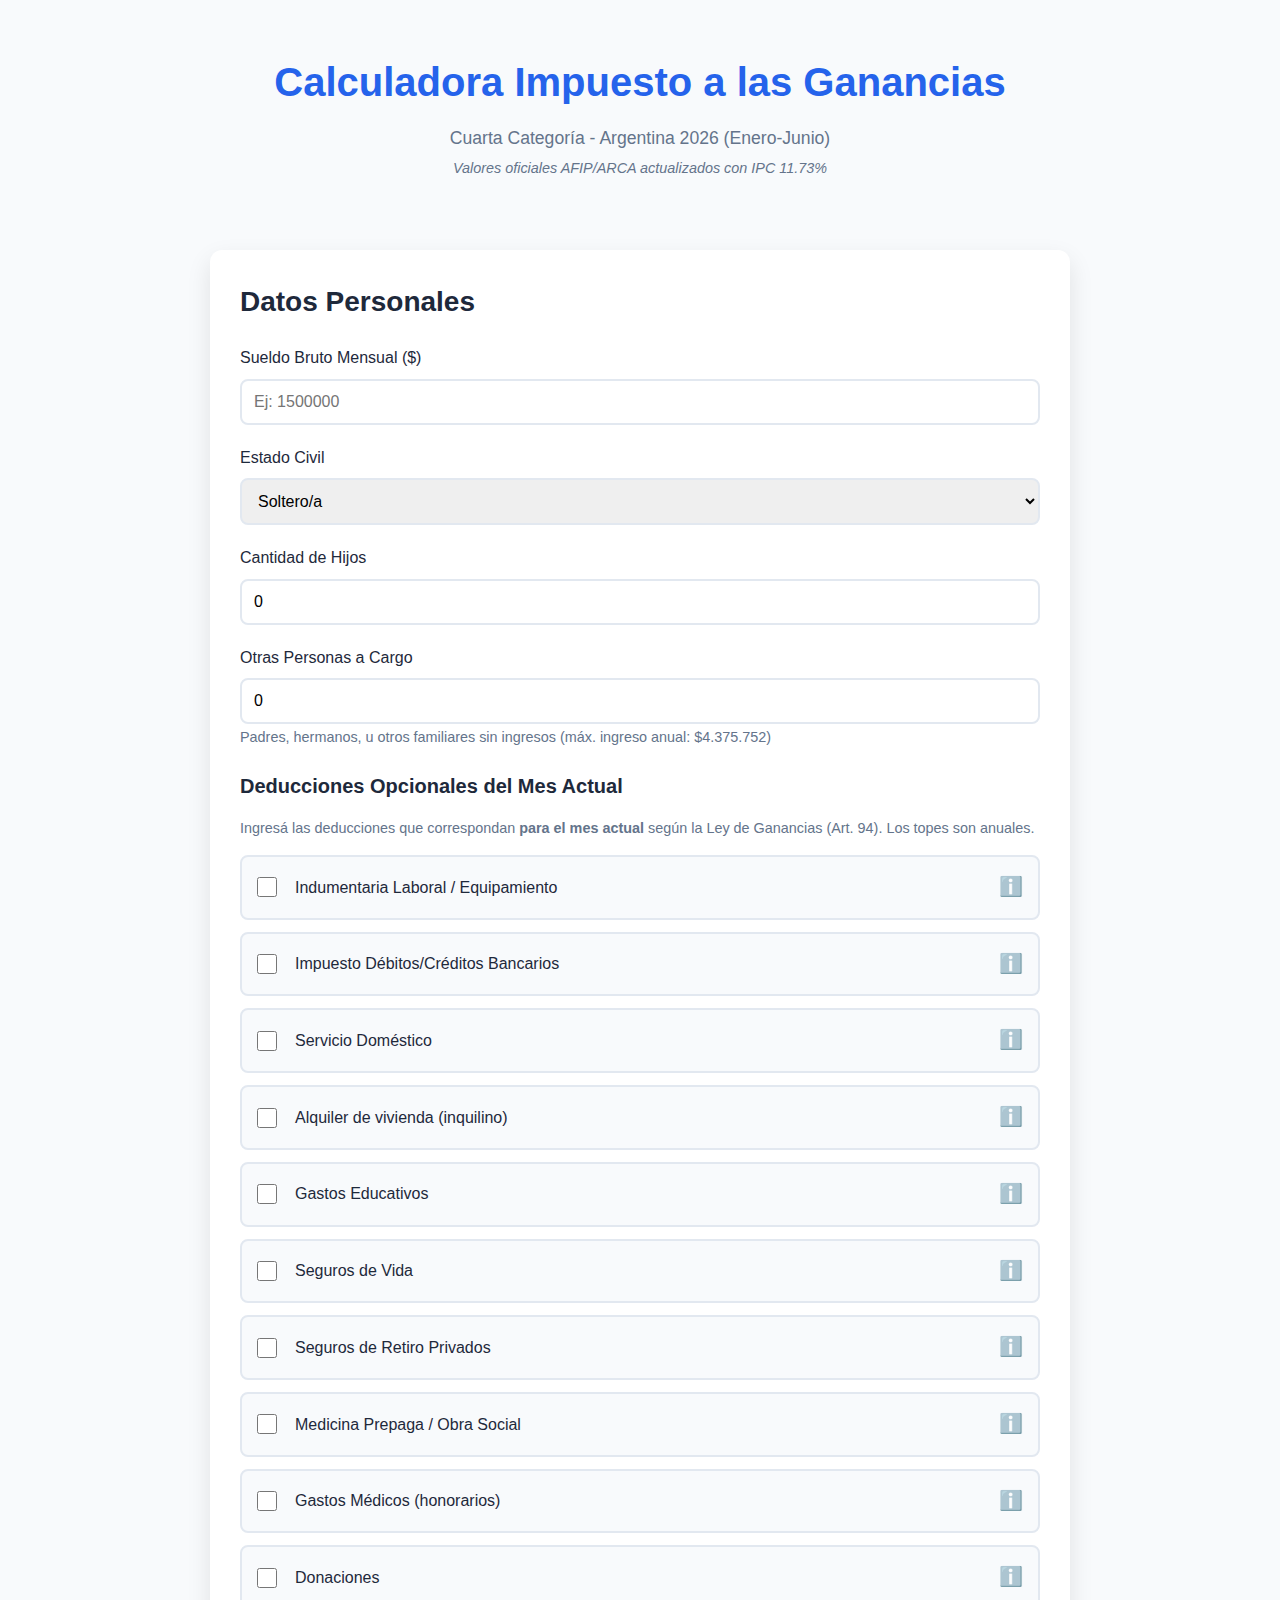
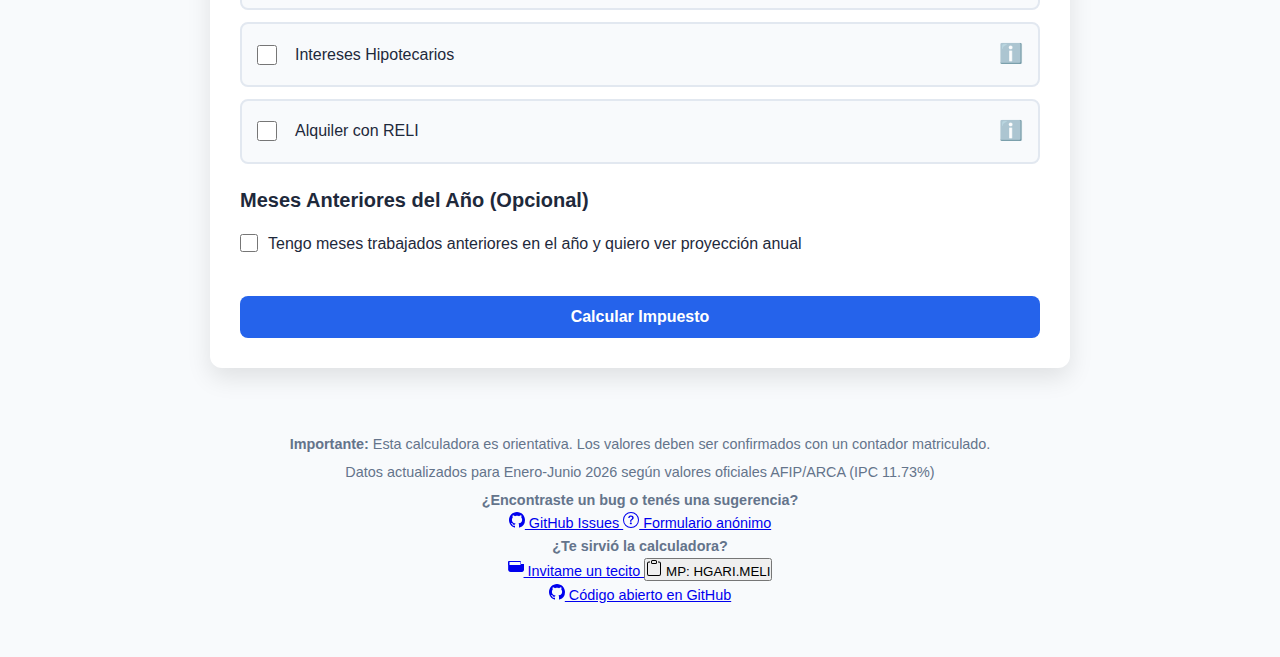
<file: index.html>
<!DOCTYPE html>
<html lang="es">
<head>
    <meta charset="UTF-8">
    <meta name="viewport" content="width=device-width, initial-scale=1.0">
    <title>Calculadora Ganancias Argentina 2026</title>
    <link rel="stylesheet" href="style.css">
</head>
<body>
    <div class="container">
        <header>
            <h1>Calculadora Impuesto a las Ganancias</h1>
            <p class="subtitle">Cuarta Categoría - Argentina 2026 (Enero-Junio)</p>
            <p class="subtitle-small">Valores oficiales AFIP/ARCA actualizados con IPC 11.73%</p>
        </header>

        <main>
            <section class="card">
                <h2>Datos Personales</h2>
                <form id="calculatorForm">
                    <div class="form-group">
                        <label for="sueldoBruto">Sueldo Bruto Mensual ($)</label>
                        <input type="number" id="sueldoBruto" name="sueldoBruto" required min="0" step="0.01" placeholder="Ej: 1500000">
                    </div>

                    <div class="form-group">
                        <label for="estadoCivil">Estado Civil</label>
                        <select id="estadoCivil" name="estadoCivil" required>
                            <option value="soltero">Soltero/a</option>
                            <option value="casado">Casado/a</option>
                        </select>
                    </div>

                    <div class="form-group">
                        <label for="cantidadHijos">Cantidad de Hijos</label>
                        <input type="number" id="cantidadHijos" name="cantidadHijos" required min="0" value="0">
                    </div>

                    <div class="form-group">
                        <label for="otrasCargas">Otras Personas a Cargo</label>
                        <input type="number" id="otrasCargas" name="otrasCargas" required min="0" value="0">
                        <small class="info-text-small">Padres, hermanos, u otros familiares sin ingresos (máx. ingreso anual: $4.375.752)</small>
                    </div>

                    <div class="form-group">
                        <h3>Deducciones Opcionales del Mes Actual</h3>
                        <p class="info-text">Ingresá las deducciones que correspondan <strong>para el mes actual</strong> según la Ley de Ganancias (Art. 94). Los topes son anuales.</p>

                        <!-- 1. Indumentaria Laboral / Equipamiento -->
                        <div class="deduccion-predefinida">
                            <label>
                                <input type="checkbox" id="dedIndumentariaLaboral" class="deduccion-checkbox">
                                <span class="deduccion-nombre">Indumentaria Laboral / Equipamiento</span>
                                <span class="info-icon" title="100% de indumentaria de uso exclusivo laboral sin reintegro. Sin tope específico.">ℹ️</span>
                            </label>
                            <div class="deduccion-input-group hidden" id="groupIndumentariaLaboral">
                                <input type="number" id="montoIndumentariaLaboral" placeholder="Monto mensual" min="0" step="0.01">
                                <small class="deduccion-info">Se deduce el <strong>100%</strong> (uso exclusivo laboral)</small>
                                <small class="deduccion-tope">Sin tope específico</small>
                            </div>
                        </div>

                        <!-- 2. Impuesto Débitos/Créditos -->
                        <div class="deduccion-predefinida">
                            <label>
                                <input type="checkbox" id="dedImpuestoDebitoCredito" class="deduccion-checkbox">
                                <span class="deduccion-nombre">Impuesto Débitos/Créditos Bancarios</span>
                                <span class="info-icon" title="Se deduce el 33% del impuesto a débitos/créditos bancarios pagado. Sin tope.">ℹ️</span>
                            </label>
                            <div class="deduccion-input-group hidden" id="groupImpuestoDebitoCredito">
                                <input type="number" id="montoImpuestoDebitoCredito" placeholder="Impuesto mensual pagado" min="0" step="0.01">
                                <small class="deduccion-info">Se deduce el <strong>33%</strong> del impuesto pagado</small>
                                <small class="deduccion-tope">Sin tope</small>
                            </div>
                        </div>

                        <!-- 3. Servicio Doméstico -->
                        <div class="deduccion-predefinida">
                            <label>
                                <input type="checkbox" id="dedServicioDomestico" class="deduccion-checkbox">
                                <span class="deduccion-nombre">Servicio Doméstico</span>
                                <span class="info-icon" title="100% de sueldos y contribuciones patronales de servicio doméstico. Tope anual: $4.375.752 (equivalente GNI).">ℹ️</span>
                            </label>
                            <div class="deduccion-input-group hidden" id="groupServicioDomestico">
                                <input type="number" id="montoServicioDomestico" placeholder="Sueldo + contribuciones mensuales" min="0" step="0.01">
                                <small class="deduccion-info">Se deduce el <strong>100%</strong> (sueldos + contribuciones)</small>
                                <small class="deduccion-tope">Tope anual: <span id="topeServicioDomestico">$0</span></small>
                                <div class="advertencia hidden" id="advServicioDomestico"></div>
                            </div>
                        </div>

                        <!-- 4. Alquiler Inquilino -->
                        <div class="deduccion-predefinida">
                            <label>
                                <input type="checkbox" id="dedAlquilerInquilino" class="deduccion-checkbox">
                                <span class="deduccion-nombre">Alquiler de vivienda (inquilino)</span>
                                <span class="info-icon" title="Se deduce el 40% del alquiler pagado con contrato registrado. Tope anual $4.375.752">ℹ️</span>
                            </label>
                            <div class="deduccion-input-group hidden" id="groupAlquilerInquilino">
                                <input type="number" id="montoAlquilerInquilino" placeholder="Monto mensual pagado" min="0" step="0.01">
                                <small class="deduccion-info">Se deduce el <strong>40%</strong> del monto</small>
                                <small class="deduccion-tope">Tope anual: <span id="topeAlquilerInquilino">$0</span></small>
                                <div class="advertencia hidden" id="advAlquilerInquilino"></div>
                            </div>
                        </div>

                        <!-- 5. Gastos Educativos -->
                        <div class="deduccion-predefinida">
                            <label>
                                <input type="checkbox" id="dedGastosEducativos" class="deduccion-checkbox">
                                <span class="deduccion-nombre">Gastos Educativos</span>
                                <span class="info-icon" title="40% de gastos educativos (cuotas, transporte, comedor, útiles, uniformes) de hijos < 24 años. Tope anual: $1.750.301">ℹ️</span>
                            </label>
                            <div class="deduccion-input-group hidden" id="groupGastosEducativos">
                                <input type="number" id="montoGastosEducativos" placeholder="Monto mensual" min="0" step="0.01">
                                <small class="deduccion-info">Se deduce el <strong>40%</strong> del gasto (hijos menores de 24 años)</small>
                                <small class="deduccion-tope">Tope anual: <span id="topeGastosEducativos">$0</span></small>
                                <div class="advertencia hidden" id="advGastosEducativos"></div>
                            </div>
                        </div>

                        <!-- 6. Seguro de Vida -->
                        <div class="deduccion-predefinida">
                            <label>
                                <input type="checkbox" id="dedSeguroVida" class="deduccion-checkbox">
                                <span class="deduccion-nombre">Seguros de Vida</span>
                                <span class="info-icon" title="100% de primas de seguro de vida. Tope anual: $641.000 (independiente del seguro de retiro).">ℹ️</span>
                            </label>
                            <div class="deduccion-input-group hidden" id="groupSeguroVida">
                                <input type="number" id="montoSeguroVida" placeholder="Prima mensual" min="0" step="0.01">
                                <small class="deduccion-info">Se deduce el <strong>100%</strong> de la prima</small>
                                <small class="deduccion-tope">Tope anual: <span id="topeSeguroVida">$0</span></small>
                                <div class="advertencia hidden" id="advSeguroVida"></div>
                            </div>
                        </div>

                        <!-- 7. Seguro de Retiro -->
                        <div class="deduccion-predefinida">
                            <label>
                                <input type="checkbox" id="dedSeguroRetiro" class="deduccion-checkbox">
                                <span class="deduccion-nombre">Seguros de Retiro Privados</span>
                                <span class="info-icon" title="100% de primas de seguro de retiro. Tope anual: $641.000 (independiente del seguro de vida).">ℹ️</span>
                            </label>
                            <div class="deduccion-input-group hidden" id="groupSeguroRetiro">
                                <input type="number" id="montoSeguroRetiro" placeholder="Prima mensual" min="0" step="0.01">
                                <small class="deduccion-info">Se deduce el <strong>100%</strong> de la prima</small>
                                <small class="deduccion-tope">Tope anual: <span id="topeSeguroRetiro">$0</span> (independiente)</small>
                                <div class="advertencia hidden" id="advSeguroRetiro"></div>
                            </div>
                        </div>

                        <!-- 8. Medicina Prepaga -->
                        <div class="deduccion-predefinida">
                            <label>
                                <input type="checkbox" id="dedMedicinaPrepaga" class="deduccion-checkbox">
                                <span class="deduccion-nombre">Medicina Prepaga / Obra Social</span>
                                <span class="info-icon" title="100% de la cuota de prepaga. Tope conjunto con gastos médicos: 5% de la ganancia neta anual.">ℹ️</span>
                            </label>
                            <div class="deduccion-input-group hidden" id="groupMedicinaPrepaga">
                                <input type="number" id="montoMedicinaPrepaga" placeholder="Cuota mensual" min="0" step="0.01">
                                <small class="deduccion-info">Se deduce el <strong>100%</strong> de la cuota</small>
                                <small class="deduccion-tope">Tope: <strong>5%</strong> de ganancia neta anual (compartido con gastos médicos)</small>
                                <div class="advertencia hidden" id="advMedicinaPrepaga"></div>
                            </div>
                        </div>

                        <!-- 9. Gastos Médicos -->
                        <div class="deduccion-predefinida">
                            <label>
                                <input type="checkbox" id="dedGastosMedicos" class="deduccion-checkbox">
                                <span class="deduccion-nombre">Gastos Médicos (honorarios)</span>
                                <span class="info-icon" title="40% de honorarios médicos sin reintegro. Excluye medicamentos. Tope conjunto con prepaga: 5% de ganancia neta anual.">ℹ️</span>
                            </label>
                            <div class="deduccion-input-group hidden" id="groupGastosMedicos">
                                <input type="number" id="montoGastosMedicos" placeholder="Monto mensual facturado" min="0" step="0.01">
                                <small class="deduccion-info">Se deduce el <strong>40%</strong> del monto. NO incluye medicamentos</small>
                                <small class="deduccion-tope">Tope: <strong>5%</strong> de ganancia neta anual (compartido con prepaga)</small>
                                <div class="advertencia hidden" id="advGastosMedicos"></div>
                            </div>
                        </div>

                        <!-- 10. Donaciones -->
                        <div class="deduccion-predefinida">
                            <label>
                                <input type="checkbox" id="dedDonaciones" class="deduccion-checkbox">
                                <span class="deduccion-nombre">Donaciones</span>
                                <span class="info-icon" title="100% de donaciones bancarizadas a entidades reconocidas. Tope: 5% de ganancia neta anual.">ℹ️</span>
                            </label>
                            <div class="deduccion-input-group hidden" id="groupDonaciones">
                                <input type="number" id="montoDonaciones" placeholder="Monto mensual donado" min="0" step="0.01">
                                <small class="deduccion-info">Se deduce el <strong>100%</strong> (deben ser bancarizadas)</small>
                                <small class="deduccion-tope">Tope: <strong>5%</strong> de ganancia neta anual</small>
                                <div class="advertencia hidden" id="advDonaciones"></div>
                            </div>
                        </div>

                        <!-- 11. Intereses Hipotecarios -->
                        <div class="deduccion-predefinida">
                            <label>
                                <input type="checkbox" id="dedInteresesHipotecarios" class="deduccion-checkbox">
                                <span class="deduccion-nombre">Intereses Hipotecarios</span>
                                <span class="info-icon" title="100% de intereses hipotecarios de casa habitación. Tope anual: $20.000 (congelado).">ℹ️</span>
                            </label>
                            <div class="deduccion-input-group hidden" id="groupInteresesHipotecarios">
                                <input type="number" id="montoInteresesHipotecarios" placeholder="Intereses mensuales" min="0" step="0.01">
                                <small class="deduccion-info">Se deduce el <strong>100%</strong> (solo casa habitación)</small>
                                <small class="deduccion-tope">Tope anual: <span id="topeInteresesHipotecarios">$0</span> (congelado)</small>
                                <div class="advertencia hidden" id="advInteresesHipotecarios"></div>
                            </div>
                        </div>

                        <!-- 12. Alquiler con RELI -->
                        <div class="deduccion-predefinida">
                            <label>
                                <input type="checkbox" id="dedAlquilerReli" class="deduccion-checkbox">
                                <span class="deduccion-nombre">Alquiler con RELI</span>
                                <span class="info-icon" title="10% del alquiler para quienes estén inscriptos en RELI. Sin tope adicional.">ℹ️</span>
                            </label>
                            <div class="deduccion-input-group hidden" id="groupAlquilerReli">
                                <input type="number" id="montoAlquilerReli" placeholder="Monto mensual" min="0" step="0.01">
                                <small class="deduccion-info">Se deduce el <strong>10%</strong> del monto</small>
                                <small class="deduccion-tope">Sin tope adicional</small>
                            </div>
                        </div>
                    </div>

                    <!-- Meses Anteriores del Año (F.572) -->
                    <div class="form-group">
                        <h3>Meses Anteriores del Año (Opcional)</h3>
                        <label class="checkbox-label">
                            <input type="checkbox" id="tieneMesesAnteriores">
                            <span>Tengo meses trabajados anteriores en el año y quiero ver proyección anual</span>
                        </label>

                        <div id="mesesAnterioresContainer" class="meses-anteriores-container hidden">
                            <!-- Opción para cargar F.572 -->
                            <div class="upload-f572-section">
                                <h4>📄 Cargar Deducciones desde F.572 (PDF) - Opcional</h4>
                                <p class="info-text-small">Subí tu declaración F.572 en PDF para cargar automáticamente el <strong>total de deducciones opcionales del año</strong>. Los ingresos brutos siempre se ingresan manualmente.</p>

                                <div class="upload-container">
                                    <input type="file" id="fileF572" accept=".pdf" style="display: none;">
                                    <button type="button" class="btn-upload" onclick="document.getElementById('fileF572').click()">
                                        📤 Seleccionar F.572 (PDF)
                                    </button>
                                    <span id="fileName" class="file-name"></span>
                                </div>

                                <div id="uploadStatus" class="upload-status hidden"></div>
                                <div id="topesAplicados" class="topes-aplicados hidden"></div>
                            </div>

                            <div class="separator-or">
                                <span>Datos Acumulados del Año</span>
                            </div>

                            <p class="info-text"><strong>Instrucciones:</strong> Ingresá los totales acumulados de meses anteriores. Las deducciones opcionales podés cargarlas desde el F.572 o ingresarlas manualmente.</p>

                            <div class="form-group-inline">
                                <div class="campo-acumulado">
                                    <label for="ingresosAcumulados">Ingresos Brutos Acumulados ($) <span class="obligatorio">*</span></label>
                                    <input type="number" id="ingresosAcumulados" placeholder="Ej: 5000000" min="0" step="0.01">
                                    <small class="info-text-small">Suma de todos los sueldos brutos de meses anteriores</small>
                                </div>

                                <div class="campo-acumulado">
                                    <label for="deduccionesAcumuladas">Deducciones Opcionales Acumuladas ($)</label>
                                    <input type="number" id="deduccionesAcumuladas" placeholder="Ej: 450000" min="0" step="0.01">
                                    <small class="info-text-small">Total de deducciones opcionales ya aplicadas (se carga desde F.572 o manual)</small>
                                </div>
                            </div>

                            <div class="form-group">
                                <label for="impuestoRetenidoAcumulado">Impuesto Ya Retenido Acumulado ($)</label>
                                <input type="number" id="impuestoRetenidoAcumulado" placeholder="Ej: 125000" min="0" step="0.01">
                                <small class="info-text-small">Total de impuesto a las ganancias ya retenido en recibos de meses anteriores (opcional, mejora la precisión)</small>
                            </div>
                        </div>
                    </div>

                    <button type="submit" class="btn-primary">Calcular Impuesto</button>
                </form>
            </section>

            <section id="resultados" class="card hidden">
                <h2>Resultados del Cálculo</h2>

                <div class="resultado-resumen">
                    <div class="resumen-item-simple">
                        <span class="label">Sueldo Bruto Mensual:</span>
                        <span class="valor" id="resSueldoBruto">$0</span>
                    </div>
                </div>

                <div class="impuesto-destacado">
                    <div class="impuesto-card">
                        <h3>Retención Mensual de Ganancias</h3>
                        <div class="impuesto-valor" id="resImpuestoMensual">$0</div>
                        <div class="impuesto-porcentaje">
                            <span id="resPorcentaje">0%</span> del sueldo bruto
                        </div>
                    </div>
                    <div class="impuesto-card">
                        <h3>Impuesto Anual Estimado</h3>
                        <div class="impuesto-valor" id="resImpuestoAnual">$0</div>
                        <div class="impuesto-info">
                            <small>Cálculo basado en 12 meses</small>
                        </div>
                    </div>
                </div>

                <!-- Proyección Anual (solo si hay meses anteriores) -->
                <div id="proyeccionAnualSection" class="proyeccion-anual-section hidden">
                    <h2 class="seccion-title">Proyección Anual Completa</h2>

                    <div class="proyeccion-cards">
                        <div class="proyeccion-card">
                            <h4>Impuesto Anual Real</h4>
                            <div class="proyeccion-valor" id="resImpuestoAnualReal">$0</div>
                            <small>Basado en ingresos del año completo</small>
                        </div>

                        <div class="proyeccion-card">
                            <h4>Ya Retenido (Estimado)</h4>
                            <div class="proyeccion-valor" id="resImpuestoYaRetenido">$0</div>
                            <small>Retenciones de meses anteriores</small>
                        </div>

                        <div class="proyeccion-card diferencia-card" id="diferenciaCard">
                            <h4>Diferencia</h4>
                            <div class="proyeccion-valor grande" id="resDiferencia">$0</div>
                            <div class="diferencia-tipo" id="resDiferenciaTipo"></div>
                        </div>
                    </div>

                    <div class="sugerencia-ajuste-card">
                        <h4>Sugerencia para los <span id="mesesRestantes">0</span> meses restantes:</h4>
                        <div class="sugerencia-content">
                            <div class="sugerencia-item">
                                <span class="label">Retención mensual sugerida:</span>
                                <span class="valor destacado" id="resRetencionSugerida">$0</span>
                            </div>
                            <div class="sugerencia-item">
                                <span class="label">Retención actual:</span>
                                <span class="valor" id="resRetencionActual">$0</span>
                            </div>
                        </div>
                    </div>
                </div>

                <div class="detalle-accordion">
                    <button class="accordion" onclick="toggleAccordion(this)">
                        <span>Deducciones Personales</span>
                        <span class="arrow">▼</span>
                    </button>
                    <div class="panel">
                        <div id="detalleDeducciones"></div>
                    </div>
                </div>

                <div class="detalle-accordion" id="deduccionesOpcionalesSection" style="display: none;">
                    <button class="accordion" onclick="toggleAccordion(this)">
                        <span>Deducciones Opcionales Aplicadas</span>
                        <span class="arrow">▼</span>
                    </button>
                    <div class="panel">
                        <div id="detalleDeduccionesOpcionales"></div>
                    </div>
                </div>

                <div class="detalle-accordion">
                    <button class="accordion" onclick="toggleAccordion(this)">
                        <span>Escala Progresiva Aplicada</span>
                        <span class="arrow">▼</span>
                    </button>
                    <div class="panel">
                        <div id="detalleEscalas"></div>
                    </div>
                </div>

                <!-- Resumen Mes por Mes (solo si hay meses anteriores) -->
                <div class="detalle-accordion" id="resumenMensualSection" style="display: none;">
                    <button class="accordion" onclick="toggleAccordion(this)">
                        <span>Resumen Mes por Mes</span>
                        <span class="arrow">▼</span>
                    </button>
                    <div class="panel">
                        <div id="detalleResumenMensual"></div>
                    </div>
                </div>

                <div id="mensaje" class="mensaje-info"></div>
            </section>
        </main>

        <footer>
            <div class="footer-disclaimer">
                <p><strong>Importante:</strong> Esta calculadora es orientativa. Los valores deben ser confirmados con un contador matriculado.</p>
                <p>Datos actualizados para Enero-Junio 2026 según valores oficiales AFIP/ARCA (IPC 11.73%)</p>
            </div>

            <div class="footer-links">
                <div class="footer-section">
                    <h4>¿Encontraste un bug o tenés una sugerencia?</h4>
                    <div class="footer-buttons">
                        <a href="https://github.com/hgari/calculadora-ganancias-ar/issues" target="_blank" rel="noopener noreferrer" class="footer-link">
                            <svg width="16" height="16" viewBox="0 0 16 16" fill="currentColor"><path d="M8 0C3.58 0 0 3.58 0 8c0 3.54 2.29 6.53 5.47 7.59.4.07.55-.17.55-.38 0-.19-.01-.82-.01-1.49-2.01.37-2.53-.49-2.69-.94-.09-.23-.48-.94-.82-1.13-.28-.15-.68-.52-.01-.53.63-.01 1.08.58 1.23.82.72 1.21 1.87.87 2.33.66.07-.52.28-.87.51-1.07-1.78-.2-3.64-.89-3.64-3.95 0-.87.31-1.59.82-2.15-.08-.2-.36-1.02.08-2.12 0 0 .67-.21 2.2.82.64-.18 1.32-.27 2-.27.68 0 1.36.09 2 .27 1.53-1.04 2.2-.82 2.2-.82.44 1.1.16 1.92.08 2.12.51.56.82 1.27.82 2.15 0 3.07-1.87 3.75-3.65 3.95.29.25.54.73.54 1.48 0 1.07-.01 1.93-.01 2.2 0 .21.15.46.55.38A8.013 8.013 0 0016 8c0-4.42-3.58-8-8-8z"></path></svg>
                            GitHub Issues
                        </a>
                        <a href="https://forms.gle/sLG8dxnFV2dDDVex7" target="_blank" rel="noopener noreferrer" class="footer-link">
                            <svg width="16" height="16" viewBox="0 0 16 16" fill="currentColor"><path d="M8 15A7 7 0 1 1 8 1a7 7 0 0 1 0 14zm0 1A8 8 0 1 0 8 0a8 8 0 0 0 0 16z"/><path d="M5.255 5.786a.237.237 0 0 0 .241.247h.825c.138 0 .248-.113.266-.25.09-.656.54-1.134 1.342-1.134.686 0 1.314.343 1.314 1.168 0 .635-.374.927-.965 1.371-.673.489-1.206 1.06-1.168 1.987l.003.217a.25.25 0 0 0 .25.246h.811a.25.25 0 0 0 .25-.25v-.105c0-.718.273-.927 1.01-1.486.609-.463 1.244-.977 1.244-2.056 0-1.511-1.276-2.241-2.673-2.241-1.267 0-2.655.59-2.75 2.286zm1.557 5.763c0 .533.425.927 1.01.927.609 0 1.028-.394 1.028-.927 0-.552-.42-.94-1.029-.94-.584 0-1.009.388-1.009.94z"/></svg>
                            Formulario anónimo
                        </a>
                    </div>
                </div>

                <div class="footer-section">
                    <h4>¿Te sirvió la calculadora?</h4>
                    <div class="footer-buttons">
                        <a href="https://tecito.app/hgari" target="_blank" rel="noopener noreferrer" class="footer-link donate">
                            <svg width="16" height="16" viewBox="0 0 16 16" fill="currentColor"><path d="M0 2a1 1 0 0 1 1-1h11a1 1 0 0 1 1 1v2h4.5a.5.5 0 0 1 .5.5v1a.5.5 0 0 1-.5.5h-.538l-1.114 4.456A2.5 2.5 0 0 1 13.41 12H2.59a2.5 2.5 0 0 1-2.439-1.954L.138 6H.5a.5.5 0 0 1 0-1H0V2zm1.5 3h11V2h-11v3z"/></svg>
                            Invitame un tecito
                        </a>
                        <button class="footer-link" onclick="copyAlias()" id="aliasBtn">
                            <svg width="16" height="16" viewBox="0 0 16 16" fill="currentColor"><path d="M4 1.5H3a2 2 0 0 0-2 2V14a2 2 0 0 0 2 2h10a2 2 0 0 0 2-2V3.5a2 2 0 0 0-2-2h-1v1h1a1 1 0 0 1 1 1V14a1 1 0 0 1-1 1H3a1 1 0 0 1-1-1V3.5a1 1 0 0 1 1-1h1v-1z"/><path d="M9.5 1a.5.5 0 0 1 .5.5v1a.5.5 0 0 1-.5.5h-3a.5.5 0 0 1-.5-.5v-1a.5.5 0 0 1 .5-.5h3zm-3-1A1.5 1.5 0 0 0 5 1.5v1A1.5 1.5 0 0 0 6.5 4h3A1.5 1.5 0 0 0 11 2.5v-1A1.5 1.5 0 0 0 9.5 0h-3z"/></svg>
                            MP: HGARI.MELI
                        </button>
                    </div>
                </div>

                <div class="footer-section">
                    <a href="https://github.com/hgari/calculadora-ganancias-ar" target="_blank" rel="noopener noreferrer" class="footer-link-text">
                        <svg width="16" height="16" viewBox="0 0 16 16" fill="currentColor"><path d="M8 0C3.58 0 0 3.58 0 8c0 3.54 2.29 6.53 5.47 7.59.4.07.55-.17.55-.38 0-.19-.01-.82-.01-1.49-2.01.37-2.53-.49-2.69-.94-.09-.23-.48-.94-.82-1.13-.28-.15-.68-.52-.01-.53.63-.01 1.08.58 1.23.82.72 1.21 1.87.87 2.33.66.07-.52.28-.87.51-1.07-1.78-.2-3.64-.89-3.64-3.95 0-.87.31-1.59.82-2.15-.08-.2-.36-1.02.08-2.12 0 0 .67-.21 2.2.82.64-.18 1.32-.27 2-.27.68 0 1.36.09 2 .27 1.53-1.04 2.2-.82 2.2-.82.44 1.1.16 1.92.08 2.12.51.56.82 1.27.82 2.15 0 3.07-1.87 3.75-3.65 3.95.29.25.54.73.54 1.48 0 1.07-.01 1.93-.01 2.2 0 .21.15.46.55.38A8.013 8.013 0 0016 8c0-4.42-3.58-8-8-8z"></path></svg>
                        Código abierto en GitHub
                    </a>
                </div>
            </div>
        </footer>
    </div>

    <script src="config.js"></script>
    <script src="app.js"></script>
</body>
</html>
</file>
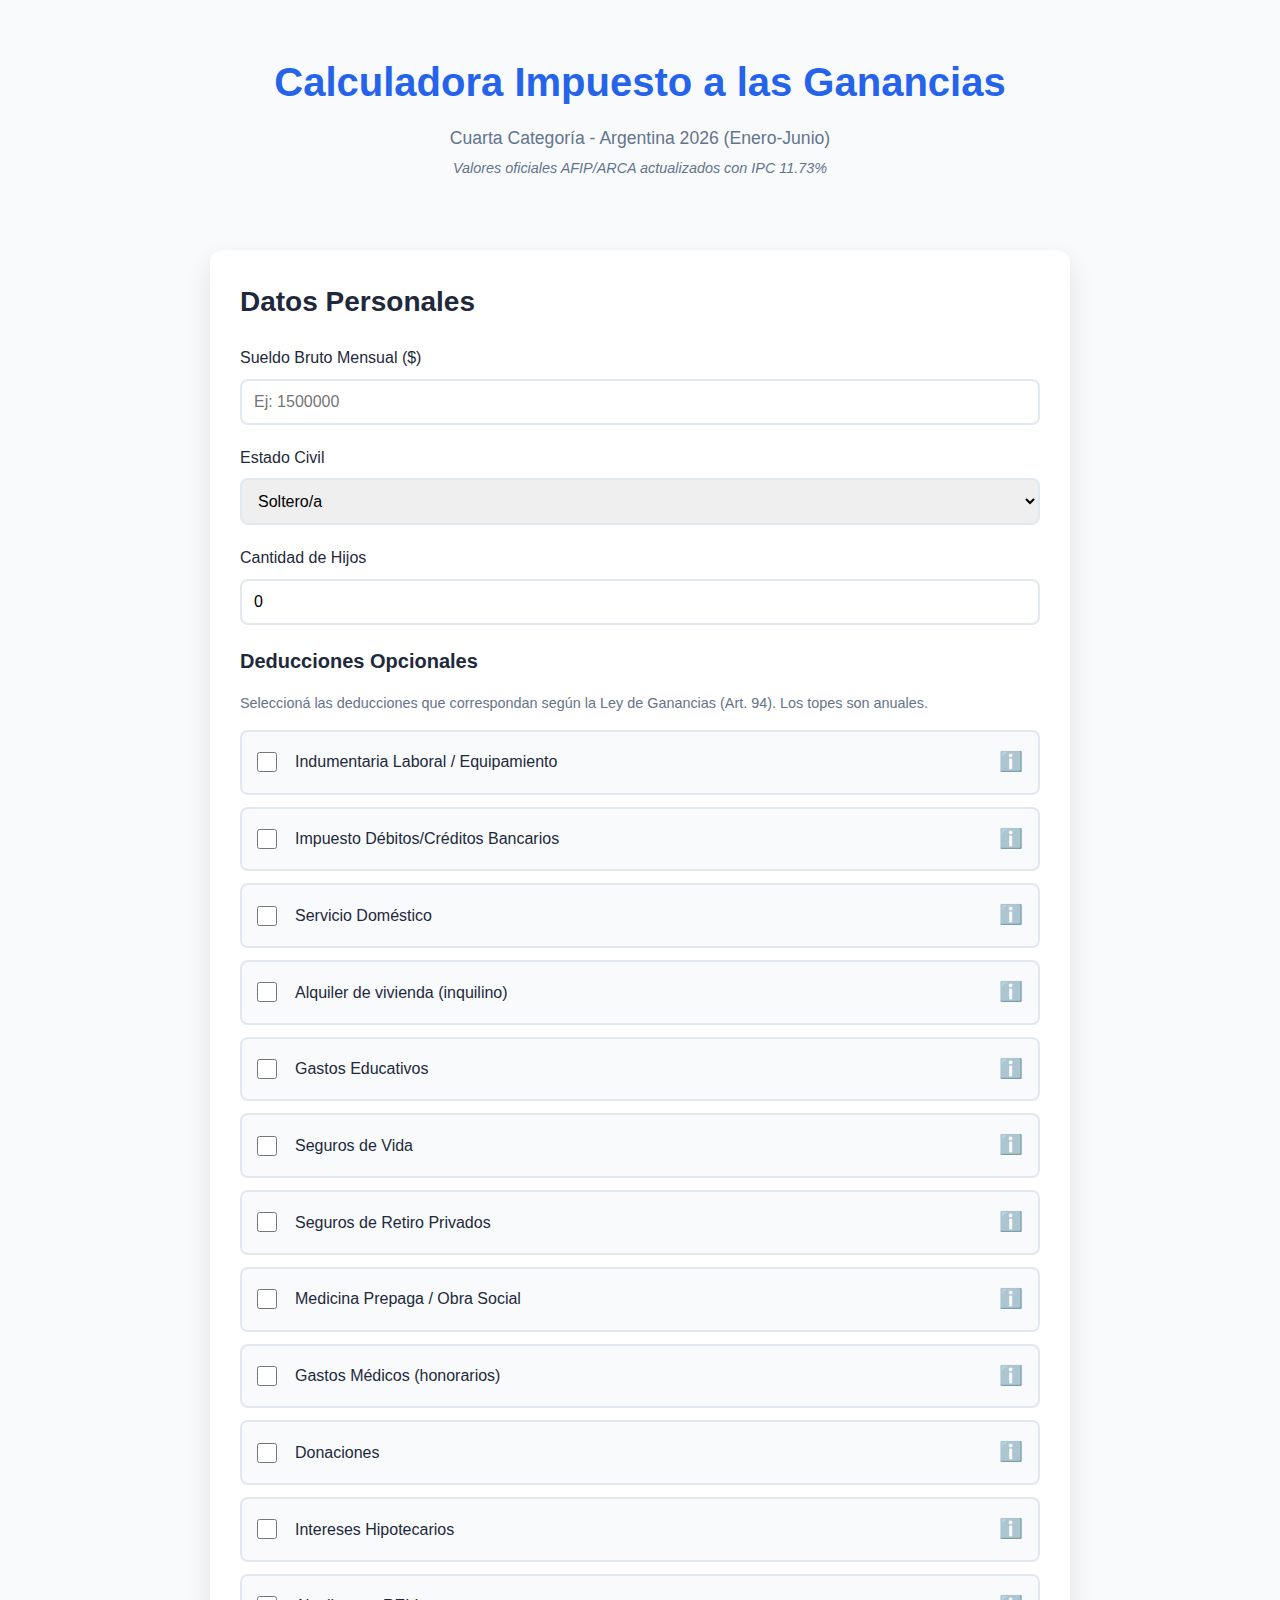
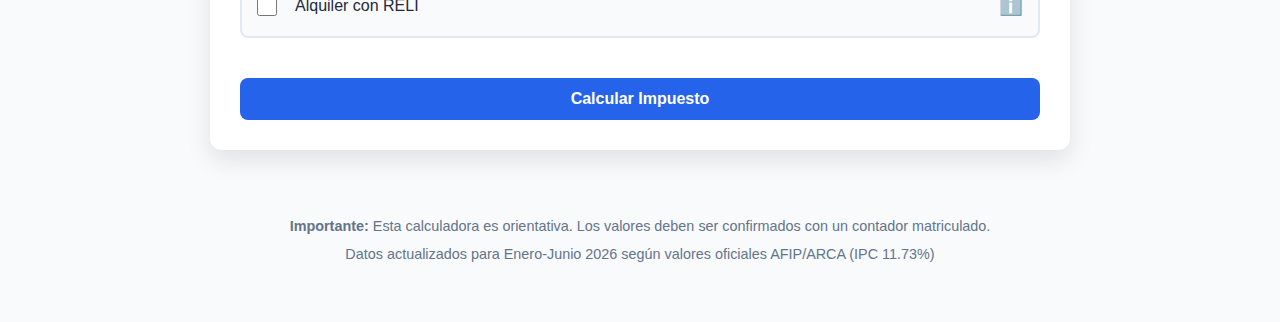
<file: frontend/index.html>
<!DOCTYPE html>
<html lang="es">
<head>
    <meta charset="UTF-8">
    <meta name="viewport" content="width=device-width, initial-scale=1.0">
    <title>Calculadora Ganancias Argentina 2026</title>
    <link rel="stylesheet" href="style.css">
</head>
<body>
    <div class="container">
        <header>
            <h1>Calculadora Impuesto a las Ganancias</h1>
            <p class="subtitle">Cuarta Categoría - Argentina 2026 (Enero-Junio)</p>
            <p class="subtitle-small">Valores oficiales AFIP/ARCA actualizados con IPC 11.73%</p>
        </header>

        <main>
            <section class="card">
                <h2>Datos Personales</h2>
                <form id="calculatorForm">
                    <div class="form-group">
                        <label for="sueldoBruto">Sueldo Bruto Mensual ($)</label>
                        <input type="number" id="sueldoBruto" name="sueldoBruto" required min="0" step="0.01" placeholder="Ej: 1500000">
                    </div>

                    <div class="form-group">
                        <label for="estadoCivil">Estado Civil</label>
                        <select id="estadoCivil" name="estadoCivil" required>
                            <option value="soltero">Soltero/a</option>
                            <option value="casado">Casado/a</option>
                        </select>
                    </div>

                    <div class="form-group">
                        <label for="cantidadHijos">Cantidad de Hijos</label>
                        <input type="number" id="cantidadHijos" name="cantidadHijos" required min="0" value="0">
                    </div>

                    <div class="form-group">
                        <h3>Deducciones Opcionales</h3>
                        <p class="info-text">Seleccioná las deducciones que correspondan según la Ley de Ganancias (Art. 94). Los topes son anuales.</p>

                        <!-- 1. Indumentaria Laboral / Equipamiento -->
                        <div class="deduccion-predefinida">
                            <label>
                                <input type="checkbox" id="dedIndumentariaLaboral" class="deduccion-checkbox">
                                <span class="deduccion-nombre">Indumentaria Laboral / Equipamiento</span>
                                <span class="info-icon" title="100% de indumentaria de uso exclusivo laboral sin reintegro. Sin tope específico.">ℹ️</span>
                            </label>
                            <div class="deduccion-input-group hidden" id="groupIndumentariaLaboral">
                                <input type="number" id="montoIndumentariaLaboral" placeholder="Monto mensual" min="0" step="0.01">
                                <small class="deduccion-info">Se deduce el <strong>100%</strong> (uso exclusivo laboral)</small>
                                <small class="deduccion-tope">Sin tope específico</small>
                            </div>
                        </div>

                        <!-- 2. Impuesto Débitos/Créditos -->
                        <div class="deduccion-predefinida">
                            <label>
                                <input type="checkbox" id="dedImpuestoDebitoCredito" class="deduccion-checkbox">
                                <span class="deduccion-nombre">Impuesto Débitos/Créditos Bancarios</span>
                                <span class="info-icon" title="Se deduce el 33% del impuesto a débitos/créditos bancarios pagado. Sin tope.">ℹ️</span>
                            </label>
                            <div class="deduccion-input-group hidden" id="groupImpuestoDebitoCredito">
                                <input type="number" id="montoImpuestoDebitoCredito" placeholder="Impuesto mensual pagado" min="0" step="0.01">
                                <small class="deduccion-info">Se deduce el <strong>33%</strong> del impuesto pagado</small>
                                <small class="deduccion-tope">Sin tope</small>
                            </div>
                        </div>

                        <!-- 3. Servicio Doméstico -->
                        <div class="deduccion-predefinida">
                            <label>
                                <input type="checkbox" id="dedServicioDomestico" class="deduccion-checkbox">
                                <span class="deduccion-nombre">Servicio Doméstico</span>
                                <span class="info-icon" title="100% de sueldos y contribuciones patronales de servicio doméstico. Tope anual: $4.375.752 (equivalente GNI).">ℹ️</span>
                            </label>
                            <div class="deduccion-input-group hidden" id="groupServicioDomestico">
                                <input type="number" id="montoServicioDomestico" placeholder="Sueldo + contribuciones mensuales" min="0" step="0.01">
                                <small class="deduccion-info">Se deduce el <strong>100%</strong> (sueldos + contribuciones)</small>
                                <small class="deduccion-tope">Tope anual: <span id="topeServicioDomestico">$0</span></small>
                                <div class="advertencia hidden" id="advServicioDomestico"></div>
                            </div>
                        </div>

                        <!-- 4. Alquiler Inquilino -->
                        <div class="deduccion-predefinida">
                            <label>
                                <input type="checkbox" id="dedAlquilerInquilino" class="deduccion-checkbox">
                                <span class="deduccion-nombre">Alquiler de vivienda (inquilino)</span>
                                <span class="info-icon" title="Se deduce el 40% del alquiler pagado con contrato registrado. Tope anual $4.375.752">ℹ️</span>
                            </label>
                            <div class="deduccion-input-group hidden" id="groupAlquilerInquilino">
                                <input type="number" id="montoAlquilerInquilino" placeholder="Monto mensual pagado" min="0" step="0.01">
                                <small class="deduccion-info">Se deduce el <strong>40%</strong> del monto</small>
                                <small class="deduccion-tope">Tope anual: <span id="topeAlquilerInquilino">$0</span></small>
                                <div class="advertencia hidden" id="advAlquilerInquilino"></div>
                            </div>
                        </div>

                        <!-- 5. Gastos Educativos -->
                        <div class="deduccion-predefinida">
                            <label>
                                <input type="checkbox" id="dedGastosEducativos" class="deduccion-checkbox">
                                <span class="deduccion-nombre">Gastos Educativos</span>
                                <span class="info-icon" title="40% de gastos educativos (cuotas, transporte, comedor, útiles, uniformes) de hijos < 24 años. Tope anual: $1.750.301">ℹ️</span>
                            </label>
                            <div class="deduccion-input-group hidden" id="groupGastosEducativos">
                                <input type="number" id="montoGastosEducativos" placeholder="Monto mensual" min="0" step="0.01">
                                <small class="deduccion-info">Se deduce el <strong>40%</strong> del gasto (hijos menores de 24 años)</small>
                                <small class="deduccion-tope">Tope anual: <span id="topeGastosEducativos">$0</span></small>
                                <div class="advertencia hidden" id="advGastosEducativos"></div>
                            </div>
                        </div>

                        <!-- 6. Seguro de Vida -->
                        <div class="deduccion-predefinida">
                            <label>
                                <input type="checkbox" id="dedSeguroVida" class="deduccion-checkbox">
                                <span class="deduccion-nombre">Seguros de Vida</span>
                                <span class="info-icon" title="100% de primas de seguro de vida. Tope anual: $641.000 (independiente del seguro de retiro).">ℹ️</span>
                            </label>
                            <div class="deduccion-input-group hidden" id="groupSeguroVida">
                                <input type="number" id="montoSeguroVida" placeholder="Prima mensual" min="0" step="0.01">
                                <small class="deduccion-info">Se deduce el <strong>100%</strong> de la prima</small>
                                <small class="deduccion-tope">Tope anual: <span id="topeSeguroVida">$0</span></small>
                                <div class="advertencia hidden" id="advSeguroVida"></div>
                            </div>
                        </div>

                        <!-- 7. Seguro de Retiro -->
                        <div class="deduccion-predefinida">
                            <label>
                                <input type="checkbox" id="dedSeguroRetiro" class="deduccion-checkbox">
                                <span class="deduccion-nombre">Seguros de Retiro Privados</span>
                                <span class="info-icon" title="100% de primas de seguro de retiro. Tope anual: $641.000 (independiente del seguro de vida).">ℹ️</span>
                            </label>
                            <div class="deduccion-input-group hidden" id="groupSeguroRetiro">
                                <input type="number" id="montoSeguroRetiro" placeholder="Prima mensual" min="0" step="0.01">
                                <small class="deduccion-info">Se deduce el <strong>100%</strong> de la prima</small>
                                <small class="deduccion-tope">Tope anual: <span id="topeSeguroRetiro">$0</span> (independiente)</small>
                                <div class="advertencia hidden" id="advSeguroRetiro"></div>
                            </div>
                        </div>

                        <!-- 8. Medicina Prepaga -->
                        <div class="deduccion-predefinida">
                            <label>
                                <input type="checkbox" id="dedMedicinaPrepaga" class="deduccion-checkbox">
                                <span class="deduccion-nombre">Medicina Prepaga / Obra Social</span>
                                <span class="info-icon" title="100% de la cuota de prepaga. Tope conjunto con gastos médicos: 5% de la ganancia neta anual.">ℹ️</span>
                            </label>
                            <div class="deduccion-input-group hidden" id="groupMedicinaPrepaga">
                                <input type="number" id="montoMedicinaPrepaga" placeholder="Cuota mensual" min="0" step="0.01">
                                <small class="deduccion-info">Se deduce el <strong>100%</strong> de la cuota</small>
                                <small class="deduccion-tope">Tope: <strong>5%</strong> de ganancia neta anual (compartido con gastos médicos)</small>
                                <div class="advertencia hidden" id="advMedicinaPrepaga"></div>
                            </div>
                        </div>

                        <!-- 9. Gastos Médicos -->
                        <div class="deduccion-predefinida">
                            <label>
                                <input type="checkbox" id="dedGastosMedicos" class="deduccion-checkbox">
                                <span class="deduccion-nombre">Gastos Médicos (honorarios)</span>
                                <span class="info-icon" title="40% de honorarios médicos sin reintegro. Excluye medicamentos. Tope conjunto con prepaga: 5% de ganancia neta anual.">ℹ️</span>
                            </label>
                            <div class="deduccion-input-group hidden" id="groupGastosMedicos">
                                <input type="number" id="montoGastosMedicos" placeholder="Monto mensual facturado" min="0" step="0.01">
                                <small class="deduccion-info">Se deduce el <strong>40%</strong> del monto. NO incluye medicamentos</small>
                                <small class="deduccion-tope">Tope: <strong>5%</strong> de ganancia neta anual (compartido con prepaga)</small>
                                <div class="advertencia hidden" id="advGastosMedicos"></div>
                            </div>
                        </div>

                        <!-- 10. Donaciones -->
                        <div class="deduccion-predefinida">
                            <label>
                                <input type="checkbox" id="dedDonaciones" class="deduccion-checkbox">
                                <span class="deduccion-nombre">Donaciones</span>
                                <span class="info-icon" title="100% de donaciones bancarizadas a entidades reconocidas. Tope: 5% de ganancia neta anual.">ℹ️</span>
                            </label>
                            <div class="deduccion-input-group hidden" id="groupDonaciones">
                                <input type="number" id="montoDonaciones" placeholder="Monto mensual donado" min="0" step="0.01">
                                <small class="deduccion-info">Se deduce el <strong>100%</strong> (deben ser bancarizadas)</small>
                                <small class="deduccion-tope">Tope: <strong>5%</strong> de ganancia neta anual</small>
                                <div class="advertencia hidden" id="advDonaciones"></div>
                            </div>
                        </div>

                        <!-- 11. Intereses Hipotecarios -->
                        <div class="deduccion-predefinida">
                            <label>
                                <input type="checkbox" id="dedInteresesHipotecarios" class="deduccion-checkbox">
                                <span class="deduccion-nombre">Intereses Hipotecarios</span>
                                <span class="info-icon" title="100% de intereses hipotecarios de casa habitación. Tope anual: $20.000 (congelado).">ℹ️</span>
                            </label>
                            <div class="deduccion-input-group hidden" id="groupInteresesHipotecarios">
                                <input type="number" id="montoInteresesHipotecarios" placeholder="Intereses mensuales" min="0" step="0.01">
                                <small class="deduccion-info">Se deduce el <strong>100%</strong> (solo casa habitación)</small>
                                <small class="deduccion-tope">Tope anual: <span id="topeInteresesHipotecarios">$0</span> (congelado)</small>
                                <div class="advertencia hidden" id="advInteresesHipotecarios"></div>
                            </div>
                        </div>

                        <!-- 12. Alquiler con RELI -->
                        <div class="deduccion-predefinida">
                            <label>
                                <input type="checkbox" id="dedAlquilerReli" class="deduccion-checkbox">
                                <span class="deduccion-nombre">Alquiler con RELI</span>
                                <span class="info-icon" title="10% del alquiler para quienes estén inscriptos en RELI. Sin tope adicional.">ℹ️</span>
                            </label>
                            <div class="deduccion-input-group hidden" id="groupAlquilerReli">
                                <input type="number" id="montoAlquilerReli" placeholder="Monto mensual" min="0" step="0.01">
                                <small class="deduccion-info">Se deduce el <strong>10%</strong> del monto</small>
                                <small class="deduccion-tope">Sin tope adicional</small>
                            </div>
                        </div>
                    </div>

                    <button type="submit" class="btn-primary">Calcular Impuesto</button>
                </form>
            </section>

            <section id="resultados" class="card hidden">
                <h2>Resultados del Cálculo</h2>

                <div class="resultado-resumen">
                    <div class="resumen-item-simple">
                        <span class="label">Sueldo Bruto Mensual:</span>
                        <span class="valor" id="resSueldoBruto">$0</span>
                    </div>
                </div>

                <div class="impuesto-destacado">
                    <div class="impuesto-card">
                        <h3>Retención Mensual de Ganancias</h3>
                        <div class="impuesto-valor" id="resImpuestoMensual">$0</div>
                        <div class="impuesto-porcentaje">
                            <span id="resPorcentaje">0%</span> del sueldo bruto
                        </div>
                    </div>
                    <div class="impuesto-card">
                        <h3>Impuesto Anual Estimado</h3>
                        <div class="impuesto-valor" id="resImpuestoAnual">$0</div>
                        <div class="impuesto-info">
                            <small>Cálculo basado en 12 meses</small>
                        </div>
                    </div>
                </div>

                <div class="detalle-accordion">
                    <button class="accordion" onclick="toggleAccordion(this)">
                        <span>Deducciones Personales</span>
                        <span class="arrow">▼</span>
                    </button>
                    <div class="panel">
                        <div id="detalleDeducciones"></div>
                    </div>
                </div>

                <div class="detalle-accordion" id="deduccionesOpcionalesSection" style="display: none;">
                    <button class="accordion" onclick="toggleAccordion(this)">
                        <span>Deducciones Opcionales Aplicadas</span>
                        <span class="arrow">▼</span>
                    </button>
                    <div class="panel">
                        <div id="detalleDeduccionesOpcionales"></div>
                    </div>
                </div>

                <div class="detalle-accordion">
                    <button class="accordion" onclick="toggleAccordion(this)">
                        <span>Escala Progresiva Aplicada</span>
                        <span class="arrow">▼</span>
                    </button>
                    <div class="panel">
                        <div id="detalleEscalas"></div>
                    </div>
                </div>

                <div id="mensaje" class="mensaje-info"></div>
            </section>
        </main>

        <footer>
            <p><strong>Importante:</strong> Esta calculadora es orientativa. Los valores deben ser confirmados con un contador matriculado.</p>
            <p>Datos actualizados para Enero-Junio 2026 según valores oficiales AFIP/ARCA (IPC 11.73%)</p>
        </footer>
    </div>

    <script src="app.js"></script>
</body>
</html>
</file>
<file: style.css>
* {
    margin: 0;
    padding: 0;
    box-sizing: border-box;
}

:root {
    --primary-color: #2563eb;
    --secondary-color: #64748b;
    --success-color: #16a34a;
    --danger-color: #dc2626;
    --background: #f8fafc;
    --card-background: #ffffff;
    --text-primary: #1e293b;
    --text-secondary: #64748b;
    --border-color: #e2e8f0;
    --shadow: 0 1px 3px rgba(0, 0, 0, 0.1);
    --shadow-lg: 0 10px 25px rgba(0, 0, 0, 0.1);
}

body {
    font-family: -apple-system, BlinkMacSystemFont, 'Segoe UI', Roboto, 'Helvetica Neue', Arial, sans-serif;
    background: var(--background);
    color: var(--text-primary);
    line-height: 1.6;
}

.container {
    max-width: 900px;
    margin: 0 auto;
    padding: 20px;
}

header {
    text-align: center;
    margin-bottom: 40px;
    padding: 30px 0;
}

h1 {
    font-size: 2.5rem;
    color: var(--primary-color);
    margin-bottom: 10px;
}

.subtitle {
    color: var(--text-secondary);
    font-size: 1.1rem;
    margin-bottom: 5px;
}

.subtitle-small {
    color: var(--text-secondary);
    font-size: 0.9rem;
    font-style: italic;
}

.card {
    background: var(--card-background);
    border-radius: 12px;
    padding: 30px;
    margin-bottom: 30px;
    box-shadow: var(--shadow-lg);
}

h2 {
    font-size: 1.75rem;
    margin-bottom: 20px;
    color: var(--text-primary);
}

h3 {
    font-size: 1.25rem;
    margin-bottom: 15px;
    margin-top: 20px;
    color: var(--text-primary);
}

.form-group {
    margin-bottom: 20px;
}

.form-group-inline {
    display: grid;
    grid-template-columns: 1fr 1fr;
    gap: 20px;
    margin-bottom: 20px;
}

.campo-acumulado {
    display: flex;
    flex-direction: column;
}

.campo-acumulado label {
    margin-bottom: 8px;
}

.campo-acumulado input {
    flex: 1;
}

@media (max-width: 768px) {
    .form-group-inline {
        grid-template-columns: 1fr;
        gap: 15px;
    }
}

label {
    display: block;
    margin-bottom: 8px;
    font-weight: 500;
    color: var(--text-primary);
}

input[type="number"],
input[type="text"],
select {
    width: 100%;
    padding: 12px;
    border: 2px solid var(--border-color);
    border-radius: 8px;
    font-size: 1rem;
    transition: border-color 0.3s;
}

input[type="number"]:focus,
input[type="text"]:focus,
select:focus {
    outline: none;
    border-color: var(--primary-color);
}

.info-text {
    color: var(--text-secondary);
    font-size: 0.9rem;
    margin-bottom: 15px;
}

.deduccion-predefinida {
    background: var(--background);
    padding: 15px;
    border-radius: 8px;
    margin-bottom: 12px;
    border: 2px solid var(--border-color);
    transition: border-color 0.3s;
}

.deduccion-predefinida:hover {
    border-color: var(--primary-color);
}

.deduccion-predefinida label {
    display: flex;
    align-items: center;
    cursor: pointer;
    font-weight: 500;
    margin-bottom: 0;
    gap: 8px;
}

.deduccion-nombre {
    flex: 1;
}

.info-icon {
    font-size: 1.2rem;
    cursor: help;
    color: var(--primary-color);
    opacity: 0.7;
    transition: opacity 0.3s;
}

.info-icon:hover {
    opacity: 1;
}

.deduccion-checkbox {
    margin-right: 10px;
    width: 20px;
    height: 20px;
    cursor: pointer;
}

.deduccion-input-group {
    margin-top: 12px;
    padding-left: 30px;
}

.deduccion-input-group input {
    width: 100%;
    margin-bottom: 8px;
}

.deduccion-tope {
    display: block;
    color: var(--text-secondary);
    font-size: 0.85rem;
    font-style: italic;
}

.deduccion-tope span {
    font-weight: 600;
    color: var(--primary-color);
}

.deduccion-info {
    display: block;
    color: var(--text-primary);
    font-size: 0.9rem;
    margin-bottom: 5px;
}

.advertencia {
    background: #fef2f2;
    border-left: 4px solid var(--danger-color);
    color: #991b1b;
    padding: 10px;
    border-radius: 4px;
    font-size: 0.9rem;
    margin-top: 10px;
    font-weight: 500;
}

.btn-primary,
.btn-secondary,
.btn-remove {
    padding: 12px 24px;
    border: none;
    border-radius: 8px;
    font-size: 1rem;
    font-weight: 600;
    cursor: pointer;
    transition: all 0.3s;
}

.btn-primary {
    background: var(--primary-color);
    color: white;
    width: 100%;
    margin-top: 20px;
}

.btn-primary:hover {
    background: #1d4ed8;
    transform: translateY(-2px);
    box-shadow: var(--shadow-lg);
}

.btn-secondary {
    background: var(--secondary-color);
    color: white;
    width: 100%;
}

.btn-secondary:hover {
    background: #475569;
}

.btn-remove {
    background: var(--danger-color);
    color: white;
    padding: 10px 16px;
}

.btn-remove:hover {
    background: #b91c1c;
}

.hidden {
    display: none;
}

.resultado-resumen {
    background: var(--background);
    padding: 20px;
    border-radius: 8px;
    margin-bottom: 30px;
}

.resumen-item {
    display: flex;
    justify-content: space-between;
    padding: 12px 0;
    border-bottom: 1px solid var(--border-color);
}

.resumen-item:last-child {
    border-bottom: none;
}

.resumen-item.highlight {
    background: linear-gradient(135deg, #667eea 0%, #764ba2 100%);
    color: white;
    padding: 15px;
    border-radius: 8px;
    margin: 10px 0;
    font-size: 1.2rem;
    font-weight: 700;
}

.resumen-item.highlight .label,
.resumen-item.highlight .valor {
    color: white;
}

.resumen-item-simple {
    display: flex;
    justify-content: space-between;
    padding: 12px 0;
    font-size: 1.1rem;
}

.label {
    font-weight: 600;
    color: var(--text-secondary);
}

.valor {
    font-weight: 700;
    font-size: 1.1rem;
    color: var(--text-primary);
}

.valor.impuesto {
    color: var(--danger-color);
}

.impuesto-destacado {
    display: grid;
    grid-template-columns: repeat(auto-fit, minmax(280px, 1fr));
    gap: 20px;
    margin-bottom: 30px;
}

.impuesto-card {
    background: linear-gradient(135deg, #667eea 0%, #764ba2 100%);
    color: white;
    padding: 25px;
    border-radius: 12px;
    box-shadow: var(--shadow-lg);
    text-align: center;
}

.impuesto-card h3 {
    font-size: 1rem;
    margin-bottom: 15px;
    opacity: 0.9;
    font-weight: 600;
    color: white;
}

.impuesto-valor {
    font-size: 2.5rem;
    font-weight: 900;
    margin-bottom: 10px;
    text-shadow: 0 2px 4px rgba(0, 0, 0, 0.2);
}

.impuesto-porcentaje {
    font-size: 1rem;
    opacity: 0.9;
}

.impuesto-porcentaje span {
    font-weight: 700;
    font-size: 1.2rem;
}

.impuesto-info {
    opacity: 0.8;
    font-style: italic;
}

.detalle-accordion {
    margin-bottom: 15px;
}

.accordion {
    background: var(--background);
    width: 100%;
    padding: 15px;
    border: none;
    border-radius: 8px;
    text-align: left;
    cursor: pointer;
    font-size: 1rem;
    font-weight: 600;
    display: flex;
    justify-content: space-between;
    align-items: center;
    transition: background 0.3s;
}

.accordion:hover {
    background: #e2e8f0;
}

.accordion .arrow {
    transition: transform 0.3s;
}

.accordion.active .arrow {
    transform: rotate(180deg);
}

.panel {
    max-height: 0;
    overflow: hidden;
    transition: max-height 0.3s ease-out;
    padding: 0 15px;
}

.panel.show {
    max-height: 1000px;
    padding: 15px;
}

.detalle-item {
    display: flex;
    justify-content: space-between;
    padding: 8px 0;
    border-bottom: 1px solid var(--border-color);
}

.detalle-item:last-child {
    border-bottom: none;
    font-weight: 700;
}

.mensaje-info {
    background: #dbeafe;
    color: #1e40af;
    padding: 15px;
    border-radius: 8px;
    margin-top: 20px;
    border-left: 4px solid var(--primary-color);
}

footer {
    text-align: center;
    padding: 30px 0;
    color: var(--text-secondary);
    font-size: 0.9rem;
}

footer p {
    margin: 5px 0;
}

@media (max-width: 768px) {
    .container {
        padding: 15px;
    }

    h1 {
        font-size: 2rem;
    }

    .card {
        padding: 20px;
    }

    .deduccion-predefinida {
        padding: 12px;
    }

    .deduccion-input-group {
        padding-left: 0;
    }

    .resumen-item {
        flex-direction: column;
        gap: 5px;
    }

    .valor {
        text-align: left;
    }

    .impuesto-destacado {
        grid-template-columns: 1fr;
    }

    .impuesto-valor {
        font-size: 2rem;
    }
}

.loading {
    display: inline-block;
    width: 20px;
    height: 20px;
    border: 3px solid rgba(255, 255, 255, 0.3);
    border-radius: 50%;
    border-top-color: white;
    animation: spin 1s ease-in-out infinite;
}

@keyframes spin {
    to { transform: rotate(360deg); }
}

/* ===== Estilos para Meses Anteriores ===== */
.checkbox-label {
    display: flex;
    align-items: center;
    gap: 10px;
    font-size: 1rem;
    cursor: pointer;
    margin: 10px 0;
}

.checkbox-label input[type="checkbox"] {
    width: 18px;
    height: 18px;
    cursor: pointer;
}

.meses-anteriores-container {
    margin-top: 20px;
    padding: 20px;
    background: var(--background);
    border-radius: 8px;
    border: 1px solid var(--border-color);
}

.tabla-meses-wrapper {
    overflow-x: auto;
    margin-top: 15px;
}

.tabla-meses {
    width: 100%;
    border-collapse: collapse;
    min-width: 500px;
}

.tabla-meses thead {
    background: var(--primary-color);
    color: white;
}

.tabla-meses th {
    padding: 12px;
    text-align: left;
    font-weight: 600;
    font-size: 0.9rem;
}

.tabla-meses tbody tr {
    border-bottom: 1px solid var(--border-color);
}

.tabla-meses tbody tr:hover {
    background: #f1f5f9;
}

.tabla-meses td {
    padding: 10px 12px;
}

.tabla-meses .mes-nombre {
    font-weight: 500;
    color: var(--text-primary);
    min-width: 80px;
}

.tabla-meses input[type="number"] {
    width: 100%;
    padding: 8px;
    border: 1px solid var(--border-color);
    border-radius: 6px;
    font-size: 0.95rem;
}

.tabla-meses input[type="number"]:focus {
    outline: none;
    border-color: var(--primary-color);
    box-shadow: 0 0 0 3px rgba(37, 99, 235, 0.1);
}

/* ===== Estilos para Upload F.572 ===== */
.upload-f572-section {
    background: #f8f9fa;
    padding: 20px;
    border-radius: 8px;
    margin-bottom: 20px;
}

.upload-f572-section h4 {
    color: var(--primary-color);
    margin-bottom: 8px;
    font-size: 1.1rem;
}

.info-text-small {
    color: var(--text-secondary);
    font-size: 0.9rem;
    margin-bottom: 15px;
}

.upload-container {
    display: flex;
    align-items: center;
    gap: 15px;
    margin-bottom: 10px;
}

.btn-upload {
    background: var(--primary-color);
    color: white;
    border: none;
    padding: 10px 20px;
    border-radius: 6px;
    cursor: pointer;
    font-size: 0.95rem;
    font-weight: 500;
    transition: all 0.3s ease;
}

.btn-upload:hover {
    background: var(--primary-hover);
    transform: translateY(-1px);
    box-shadow: 0 4px 8px rgba(37, 99, 235, 0.3);
}

.file-name {
    color: var(--text-secondary);
    font-size: 0.9rem;
    font-style: italic;
}

.upload-status {
    margin-top: 10px;
    padding: 10px;
    border-radius: 6px;
    font-size: 0.9rem;
}

.upload-status.success {
    background: #d4edda;
    color: #155724;
    border: 1px solid #c3e6cb;
}

.upload-status.error {
    background: #f8d7da;
    color: #721c24;
    border: 1px solid #f5c6cb;
}

.upload-status.loading {
    background: #d1ecf1;
    color: #0c5460;
    border: 1px solid #bee5eb;
}

.topes-aplicados {
    margin-top: 15px;
    padding: 15px;
    background: #fff3cd;
    border: 1px solid #ffc107;
    border-radius: 6px;
}

.topes-aplicados h5 {
    color: #856404;
    margin-bottom: 10px;
    font-size: 0.95rem;
}

.topes-aplicados ul {
    margin: 0;
    padding-left: 20px;
}

.topes-aplicados li {
    color: #856404;
    font-size: 0.85rem;
    margin-bottom: 5px;
}

.separator-or {
    text-align: center;
    margin: 20px 0;
    position: relative;
}

.separator-or::before {
    content: "";
    position: absolute;
    top: 50%;
    left: 0;
    right: 0;
    height: 1px;
    background: #ddd;
    z-index: 1;
}

.separator-or span {
    position: relative;
    z-index: 2;
    background: white;
    padding: 0 15px;
    color: var(--text-secondary);
    font-size: 0.9rem;
    font-weight: 500;
}

.obligatorio {
    color: var(--danger-color);
    font-weight: bold;
}

/* ===== Estilos para Proyección Anual ===== */
.proyeccion-anual-section {
    margin-top: 30px;
    padding: 25px;
    background: linear-gradient(135deg, #667eea 0%, #764ba2 100%);
    border-radius: 12px;
    color: white;
}

.proyeccion-anual-section .seccion-title {
    font-size: 1.5rem;
    margin-bottom: 20px;
    color: white;
    text-align: center;
}

.proyeccion-cards {
    display: grid;
    grid-template-columns: repeat(auto-fit, minmax(250px, 1fr));
    gap: 15px;
    margin-bottom: 20px;
}

.proyeccion-card {
    background: rgba(255, 255, 255, 0.95);
    padding: 20px;
    border-radius: 10px;
    text-align: center;
}

.proyeccion-card h4 {
    color: var(--text-secondary);
    font-size: 0.9rem;
    font-weight: 600;
    margin-bottom: 10px;
    text-transform: uppercase;
    letter-spacing: 0.5px;
}

.proyeccion-valor {
    font-size: 1.8rem;
    font-weight: 700;
    color: var(--text-primary);
    margin: 10px 0;
}

.proyeccion-valor.grande {
    font-size: 2.2rem;
}

.proyeccion-card small {
    color: var(--text-secondary);
    font-size: 0.85rem;
}

.diferencia-card {
    border: 3px solid transparent;
}

.diferencia-card.a-favor {
    border-color: var(--success-color);
}

.diferencia-card.a-favor .proyeccion-valor {
    color: var(--success-color);
}

.diferencia-card.en-contra {
    border-color: var(--danger-color);
}

.diferencia-card.en-contra .proyeccion-valor {
    color: var(--danger-color);
}

.diferencia-tipo {
    font-size: 0.95rem;
    font-weight: 600;
    margin-top: 5px;
    padding: 5px 15px;
    border-radius: 20px;
    display: inline-block;
}

.diferencia-tipo.a-favor {
    background: rgba(22, 163, 74, 0.1);
    color: var(--success-color);
}

.diferencia-tipo.en-contra {
    background: rgba(220, 38, 38, 0.1);
    color: var(--danger-color);
}

.sugerencia-ajuste-card {
    background: rgba(255, 255, 255, 0.95);
    padding: 20px;
    border-radius: 10px;
    margin-top: 15px;
}

.sugerencia-ajuste-card h4 {
    color: var(--text-primary);
    font-size: 1.1rem;
    margin-bottom: 15px;
}

.sugerencia-content {
    display: flex;
    flex-direction: column;
    gap: 12px;
}

.sugerencia-item {
    display: flex;
    justify-content: space-between;
    align-items: center;
    padding: 12px;
    background: var(--background);
    border-radius: 8px;
}

.sugerencia-item .label {
    color: var(--text-secondary);
    font-weight: 500;
}

.sugerencia-item .valor {
    font-size: 1.3rem;
    font-weight: 700;
    color: var(--text-primary);
}

.sugerencia-item .valor.destacado {
    color: var(--primary-color);
    font-size: 1.5rem;
}

/* ===== Estilos para Resumen Mensual ===== */
#detalleResumenMensual .mes-item {
    padding: 12px;
    margin-bottom: 8px;
    border-radius: 8px;
    display: flex;
    justify-content: space-between;
    align-items: center;
    font-size: 0.95rem;
}

#detalleResumenMensual .mes-item.historico {
    background: #f1f5f9;
    border-left: 4px solid var(--secondary-color);
}

#detalleResumenMensual .mes-item.actual {
    background: #dbeafe;
    border-left: 4px solid var(--primary-color);
    font-weight: 600;
}

#detalleResumenMensual .mes-item.proyectado {
    background: #fef3c7;
    border-left: 4px solid #f59e0b;
    font-style: italic;
}

#detalleResumenMensual .mes-nombre {
    font-weight: 500;
    text-transform: capitalize;
}

#detalleResumenMensual .mes-datos {
    text-align: right;
}

/* ===== Responsive ===== */
@media (max-width: 768px) {
    .proyeccion-cards {
        grid-template-columns: 1fr;
    }

    .tabla-meses {
        font-size: 0.85rem;
    }

    .tabla-meses th,
    .tabla-meses td {
        padding: 8px 6px;
    }

    .sugerencia-item {
        flex-direction: column;
        align-items: flex-start;
        gap: 8px;
    }

    .proyeccion-valor {
        font-size: 1.5rem;
    }

    .proyeccion-valor.grande {
        font-size: 1.8rem;
    }
}
</file>
<file: frontend/style.css>
* {
    margin: 0;
    padding: 0;
    box-sizing: border-box;
}

:root {
    --primary-color: #2563eb;
    --secondary-color: #64748b;
    --success-color: #16a34a;
    --danger-color: #dc2626;
    --background: #f8fafc;
    --card-background: #ffffff;
    --text-primary: #1e293b;
    --text-secondary: #64748b;
    --border-color: #e2e8f0;
    --shadow: 0 1px 3px rgba(0, 0, 0, 0.1);
    --shadow-lg: 0 10px 25px rgba(0, 0, 0, 0.1);
}

body {
    font-family: -apple-system, BlinkMacSystemFont, 'Segoe UI', Roboto, 'Helvetica Neue', Arial, sans-serif;
    background: var(--background);
    color: var(--text-primary);
    line-height: 1.6;
}

.container {
    max-width: 900px;
    margin: 0 auto;
    padding: 20px;
}

header {
    text-align: center;
    margin-bottom: 40px;
    padding: 30px 0;
}

h1 {
    font-size: 2.5rem;
    color: var(--primary-color);
    margin-bottom: 10px;
}

.subtitle {
    color: var(--text-secondary);
    font-size: 1.1rem;
    margin-bottom: 5px;
}

.subtitle-small {
    color: var(--text-secondary);
    font-size: 0.9rem;
    font-style: italic;
}

.card {
    background: var(--card-background);
    border-radius: 12px;
    padding: 30px;
    margin-bottom: 30px;
    box-shadow: var(--shadow-lg);
}

h2 {
    font-size: 1.75rem;
    margin-bottom: 20px;
    color: var(--text-primary);
}

h3 {
    font-size: 1.25rem;
    margin-bottom: 15px;
    margin-top: 20px;
    color: var(--text-primary);
}

.form-group {
    margin-bottom: 20px;
}

label {
    display: block;
    margin-bottom: 8px;
    font-weight: 500;
    color: var(--text-primary);
}

input[type="number"],
input[type="text"],
select {
    width: 100%;
    padding: 12px;
    border: 2px solid var(--border-color);
    border-radius: 8px;
    font-size: 1rem;
    transition: border-color 0.3s;
}

input[type="number"]:focus,
input[type="text"]:focus,
select:focus {
    outline: none;
    border-color: var(--primary-color);
}

.info-text {
    color: var(--text-secondary);
    font-size: 0.9rem;
    margin-bottom: 15px;
}

.deduccion-predefinida {
    background: var(--background);
    padding: 15px;
    border-radius: 8px;
    margin-bottom: 12px;
    border: 2px solid var(--border-color);
    transition: border-color 0.3s;
}

.deduccion-predefinida:hover {
    border-color: var(--primary-color);
}

.deduccion-predefinida label {
    display: flex;
    align-items: center;
    cursor: pointer;
    font-weight: 500;
    margin-bottom: 0;
    gap: 8px;
}

.deduccion-nombre {
    flex: 1;
}

.info-icon {
    font-size: 1.2rem;
    cursor: help;
    color: var(--primary-color);
    opacity: 0.7;
    transition: opacity 0.3s;
}

.info-icon:hover {
    opacity: 1;
}

.deduccion-checkbox {
    margin-right: 10px;
    width: 20px;
    height: 20px;
    cursor: pointer;
}

.deduccion-input-group {
    margin-top: 12px;
    padding-left: 30px;
}

.deduccion-input-group input {
    width: 100%;
    margin-bottom: 8px;
}

.deduccion-tope {
    display: block;
    color: var(--text-secondary);
    font-size: 0.85rem;
    font-style: italic;
}

.deduccion-tope span {
    font-weight: 600;
    color: var(--primary-color);
}

.deduccion-info {
    display: block;
    color: var(--text-primary);
    font-size: 0.9rem;
    margin-bottom: 5px;
}

.advertencia {
    background: #fef2f2;
    border-left: 4px solid var(--danger-color);
    color: #991b1b;
    padding: 10px;
    border-radius: 4px;
    font-size: 0.9rem;
    margin-top: 10px;
    font-weight: 500;
}

.btn-primary,
.btn-secondary,
.btn-remove {
    padding: 12px 24px;
    border: none;
    border-radius: 8px;
    font-size: 1rem;
    font-weight: 600;
    cursor: pointer;
    transition: all 0.3s;
}

.btn-primary {
    background: var(--primary-color);
    color: white;
    width: 100%;
    margin-top: 20px;
}

.btn-primary:hover {
    background: #1d4ed8;
    transform: translateY(-2px);
    box-shadow: var(--shadow-lg);
}

.btn-secondary {
    background: var(--secondary-color);
    color: white;
    width: 100%;
}

.btn-secondary:hover {
    background: #475569;
}

.btn-remove {
    background: var(--danger-color);
    color: white;
    padding: 10px 16px;
}

.btn-remove:hover {
    background: #b91c1c;
}

.hidden {
    display: none;
}

.resultado-resumen {
    background: var(--background);
    padding: 20px;
    border-radius: 8px;
    margin-bottom: 30px;
}

.resumen-item {
    display: flex;
    justify-content: space-between;
    padding: 12px 0;
    border-bottom: 1px solid var(--border-color);
}

.resumen-item:last-child {
    border-bottom: none;
}

.resumen-item.highlight {
    background: linear-gradient(135deg, #667eea 0%, #764ba2 100%);
    color: white;
    padding: 15px;
    border-radius: 8px;
    margin: 10px 0;
    font-size: 1.2rem;
    font-weight: 700;
}

.resumen-item.highlight .label,
.resumen-item.highlight .valor {
    color: white;
}

.resumen-item-simple {
    display: flex;
    justify-content: space-between;
    padding: 12px 0;
    font-size: 1.1rem;
}

.label {
    font-weight: 600;
    color: var(--text-secondary);
}

.valor {
    font-weight: 700;
    font-size: 1.1rem;
    color: var(--text-primary);
}

.valor.impuesto {
    color: var(--danger-color);
}

.impuesto-destacado {
    display: grid;
    grid-template-columns: repeat(auto-fit, minmax(280px, 1fr));
    gap: 20px;
    margin-bottom: 30px;
}

.impuesto-card {
    background: linear-gradient(135deg, #667eea 0%, #764ba2 100%);
    color: white;
    padding: 25px;
    border-radius: 12px;
    box-shadow: var(--shadow-lg);
    text-align: center;
}

.impuesto-card h3 {
    font-size: 1rem;
    margin-bottom: 15px;
    opacity: 0.9;
    font-weight: 600;
    color: white;
}

.impuesto-valor {
    font-size: 2.5rem;
    font-weight: 900;
    margin-bottom: 10px;
    text-shadow: 0 2px 4px rgba(0, 0, 0, 0.2);
}

.impuesto-porcentaje {
    font-size: 1rem;
    opacity: 0.9;
}

.impuesto-porcentaje span {
    font-weight: 700;
    font-size: 1.2rem;
}

.impuesto-info {
    opacity: 0.8;
    font-style: italic;
}

.detalle-accordion {
    margin-bottom: 15px;
}

.accordion {
    background: var(--background);
    width: 100%;
    padding: 15px;
    border: none;
    border-radius: 8px;
    text-align: left;
    cursor: pointer;
    font-size: 1rem;
    font-weight: 600;
    display: flex;
    justify-content: space-between;
    align-items: center;
    transition: background 0.3s;
}

.accordion:hover {
    background: #e2e8f0;
}

.accordion .arrow {
    transition: transform 0.3s;
}

.accordion.active .arrow {
    transform: rotate(180deg);
}

.panel {
    max-height: 0;
    overflow: hidden;
    transition: max-height 0.3s ease-out;
    padding: 0 15px;
}

.panel.show {
    max-height: 1000px;
    padding: 15px;
}

.detalle-item {
    display: flex;
    justify-content: space-between;
    padding: 8px 0;
    border-bottom: 1px solid var(--border-color);
}

.detalle-item:last-child {
    border-bottom: none;
    font-weight: 700;
}

.mensaje-info {
    background: #dbeafe;
    color: #1e40af;
    padding: 15px;
    border-radius: 8px;
    margin-top: 20px;
    border-left: 4px solid var(--primary-color);
}

footer {
    text-align: center;
    padding: 30px 0;
    color: var(--text-secondary);
    font-size: 0.9rem;
}

footer p {
    margin: 5px 0;
}

@media (max-width: 768px) {
    .container {
        padding: 15px;
    }

    h1 {
        font-size: 2rem;
    }

    .card {
        padding: 20px;
    }

    .deduccion-predefinida {
        padding: 12px;
    }

    .deduccion-input-group {
        padding-left: 0;
    }

    .resumen-item {
        flex-direction: column;
        gap: 5px;
    }

    .valor {
        text-align: left;
    }

    .impuesto-destacado {
        grid-template-columns: 1fr;
    }

    .impuesto-valor {
        font-size: 2rem;
    }
}

.loading {
    display: inline-block;
    width: 20px;
    height: 20px;
    border: 3px solid rgba(255, 255, 255, 0.3);
    border-radius: 50%;
    border-top-color: white;
    animation: spin 1s ease-in-out infinite;
}

@keyframes spin {
    to { transform: rotate(360deg); }
}
</file>
